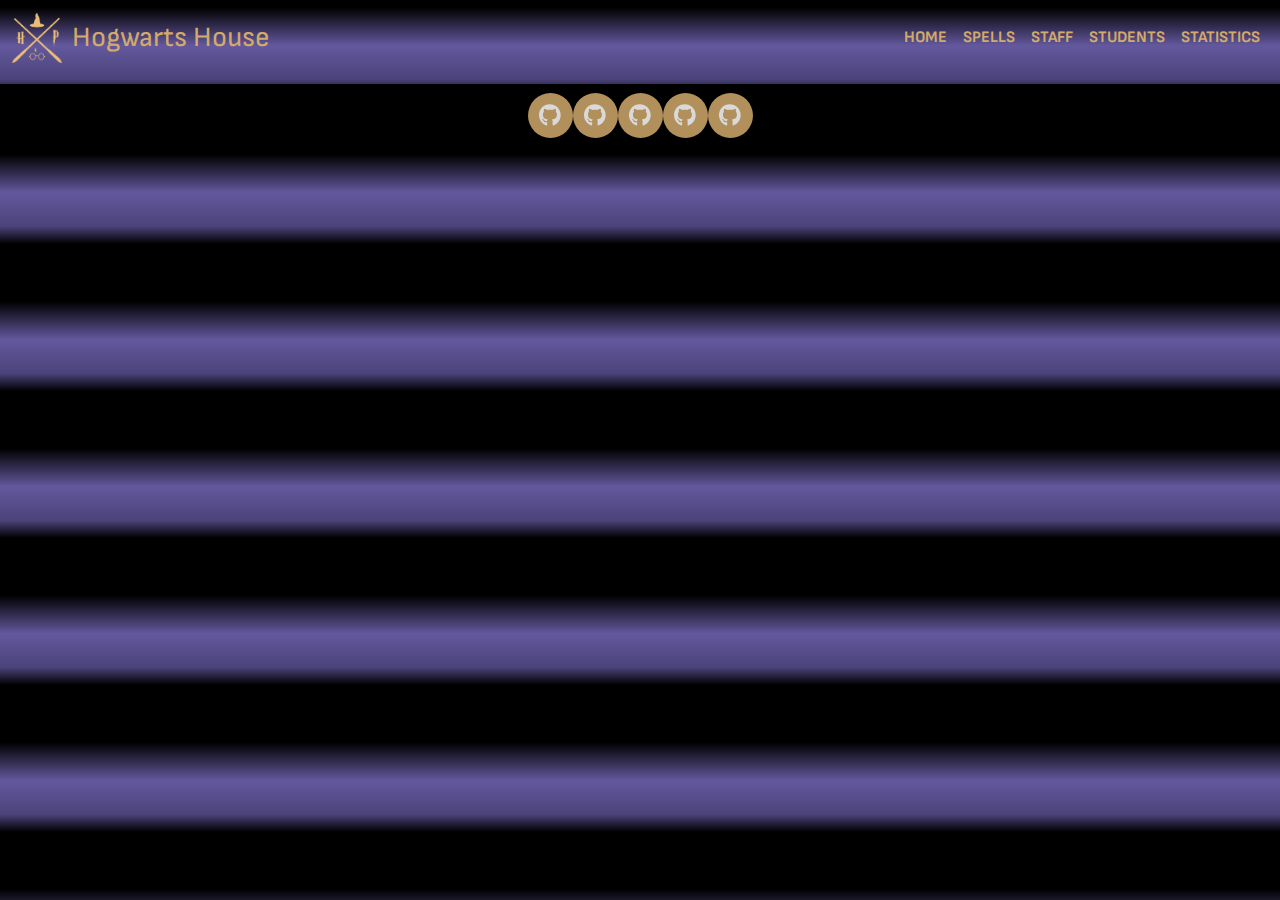
<file: page/detailsHouses.html>
<!DOCTYPE html>
<html lang="en">

<head>
    <meta charset="UTF-8">
    <meta name="viewport" content="width=device-width, initial-scale=1.0">
    <title>Harry Potter - G3 - House Details</title>
    <link href="https://cdn.jsdelivr.net/npm/bootstrap@5.3.3/dist/css/bootstrap.min.css" rel="stylesheet"
        integrity="sha384-QWTKZyjpPEjISv5WaRU9OFeRpok6YctnYmDr5pNlyT2bRjXh0JMhjY6hW+ALEwIH" crossorigin="anonymous">
    <link rel="stylesheet" href="../Style/style.css">
    <link rel="shortcut icon" href="/img/logo.png" type="image/x-icon">
    <link rel="preconnect" href="https://fonts.googleapis.com">
    <link rel="preconnect" href="https://fonts.gstatic.com" crossorigin>
    <link href="https://fonts.googleapis.com/css2?family=Sofia+Sans:ital,wght@0,1..1000;1,1..1000&display=swap"
        rel="stylesheet">
    <link rel="preconnect" href="https://fonts.googleapis.com">
    <link rel="preconnect" href="https://fonts.gstatic.com" crossorigin>
    <link
        href="https://fonts.googleapis.com/css2?family=Cormorant+Garamond:ital,wght@0,300;0,400;0,500;0,600;0,700;1,300;1,400;1,500;1,600;1,700&family=Sofia+Sans:ital,wght@0,1..1000;1,1..1000&display=swap"
        rel="stylesheet">
</head>

<body>
    <header>
        <nav class="navbar navbar-expand-lg">
            <div class="container-fluid">
                <a class="navbar-brand" href="../index.html">
                    <img src="../img/logo.png" alt="Logo" width="50" height="50" class="d-inline-block align-text-top">
                    <p>Hogwarts House</p>
                </a>
                <button class="navbar-toggler" type="button" data-bs-toggle="collapse" data-bs-target="#navbarNav"
                    aria-controls="navbarNav" aria-expanded="false" aria-label="Toggle navigation">
                    <span class="navbar-toggler-icon"></span>
                </button>
                <div class="collapse navbar-collapse" id="navbarNav">
                    <ul class="navbar-nav ms-auto">
                        <li class="nav-item">
                            <a class="nav-link " href="../index.html">HOME</a>
                        </li>
                        <li class="nav-item">
                            <a class="nav-link" href="spells.html">SPELLS</a>
                        </li>
                        <li class="nav-item">
                            <a class="nav-link" href="staff.html">STAFF</a>
                        </li>
                        <li class="nav-item">
                            <a class="nav-link" href="students.html">STUDENTS</a>
                        </li>
                        <li class="nav-item">
                            <a class="nav-link" href="stats.html">STATISTICS</a>
                        </li>
                    </ul>
                </div>
            </div>
        </nav>
    </header>
    <main>
        <div class="detailshouse d-flex justify-content-center align-items-center">
            <h1 id="houseName" class="h1detail"></h1>
        </div>
        <div class="container">
            <div id="card" class="d-flex flex-wrap justify-content-center">
            </div>
        </div>

        <div class="d-flex flex-wrap justify-content-center" id="characterList">
            
        </div>

    </main>
    <footer>
        <!-- Alejandra -->
        <button onclick="window.location.href='https://github.com/zblackwidow'" class="Btn">
            <svg class="svgIcon" viewBox="0 0 496 512" height="1.4em ">
                <path
                    d="M165.9 397.4c0 2-2.3 3.6-5.2 3.6-3.3.3-5.6-1.3-5.6-3.6 0-2 2.3-3.6 5.2-3.6 3-.3 5.6 1.3 5.6 3.6zm-31.1-4.5c-.7 2 1.3 4.3 4.3 4.9 2.6 1 5.6 0 6.2-2s-1.3-4.3-4.3-5.2c-2.6-.7-5.5.3-6.2 2.3zm44.2-1.7c-2.9.7-4.9 2.6-4.6 4.9.3 2 2.9 3.3 5.9 2.6 2.9-.7 4.9-2.6 4.6-4.6-.3-1.9-3-3.2-5.9-2.9zM244.8 8C106.1 8 0 113.3 0 252c0 110.9 69.8 205.8 169.5 239.2 12.8 2.3 17.3-5.6 17.3-12.1 0-6.2-.3-40.4-.3-61.4 0 0-70 15-84.7-29.8 0 0-11.4-29.1-27.8-36.6 0 0-22.9-15.7 1.6-15.4 0 0 24.9 2 38.6 25.8 21.9 38.6 58.6 27.5 72.9 20.9 2.3-16 8.8-27.1 16-33.7-55.9-6.2-112.3-14.3-112.3-110.5 0-27.5 7.6-41.3 23.6-58.9-2.6-6.5-11.1-33.3 2.6-67.9 20.9-6.5 69 27 69 27 20-5.6 41.5-8.5 62.8-8.5s42.8 2.9 62.8 8.5c0 0 48.1-33.6 69-27 13.7 34.7 5.2 61.4 2.6 67.9 16 17.7 25.8 31.5 25.8 58.9 0 96.5-58.9 104.2-114.8 110.5 9.2 7.9 17 22.9 17 46.4 0 33.7-.3 75.4-.3 83.6 0 6.5 4.6 14.4 17.3 12.1C428.2 457.8 496 362.9 496 252 496 113.3 383.5 8 244.8 8zM97.2 352.9c-1.3 1-1 3.3.7 5.2 1.6 1.6 3.9 2.3 5.2 1 1.3-1 1-3.3-.7-5.2-1.6-1.6-3.9-2.3-5.2-1zm-10.8-8.1c-.7 1.3.3 2.9 2.3 3.9 1.6 1 3.6.7 4.3-.7.7-1.3-.3-2.9-2.3-3.9-2-.6-3.6-.3-4.3.7zm32.4 35.6c-1.6 1.3-1 4.3 1.3 6.2 2.3 2.3 5.2 2.6 6.5 1 1.3-1.3.7-4.3-1.3-6.2-2.2-2.3-5.2-2.6-6.5-1zm-11.4-14.7c-1.6 1-1.6 3.6 0 5.9 1.6 2.3 4.3 3.3 5.6 2.3 1.6-1.3 1.6-3.9 0-6.2-1.4-2.3-4-3.3-5.6-2z">
                </path>
            </svg>
            <span class="text">Alejandra</span>
        </button>
        <!-- Jonatan -->
        <button onclick="window.location.href='https://github.com/JonathanAndresM'" class="Btn">
            <svg class="svgIcon" viewBox="0 0 496 512" height="1.4em" xmlns="http://www.w3.org/2000/svg">
                <path
                    d="M165.9 397.4c0 2-2.3 3.6-5.2 3.6-3.3.3-5.6-1.3-5.6-3.6 0-2 2.3-3.6 5.2-3.6 3-.3 5.6 1.3 5.6 3.6zm-31.1-4.5c-.7 2 1.3 4.3 4.3 4.9 2.6 1 5.6 0 6.2-2s-1.3-4.3-4.3-5.2c-2.6-.7-5.5.3-6.2 2.3zm44.2-1.7c-2.9.7-4.9 2.6-4.6 4.9.3 2 2.9 3.3 5.9 2.6 2.9-.7 4.9-2.6 4.6-4.6-.3-1.9-3-3.2-5.9-2.9zM244.8 8C106.1 8 0 113.3 0 252c0 110.9 69.8 205.8 169.5 239.2 12.8 2.3 17.3-5.6 17.3-12.1 0-6.2-.3-40.4-.3-61.4 0 0-70 15-84.7-29.8 0 0-11.4-29.1-27.8-36.6 0 0-22.9-15.7 1.6-15.4 0 0 24.9 2 38.6 25.8 21.9 38.6 58.6 27.5 72.9 20.9 2.3-16 8.8-27.1 16-33.7-55.9-6.2-112.3-14.3-112.3-110.5 0-27.5 7.6-41.3 23.6-58.9-2.6-6.5-11.1-33.3 2.6-67.9 20.9-6.5 69 27 69 27 20-5.6 41.5-8.5 62.8-8.5s42.8 2.9 62.8 8.5c0 0 48.1-33.6 69-27 13.7 34.7 5.2 61.4 2.6 67.9 16 17.7 25.8 31.5 25.8 58.9 0 96.5-58.9 104.2-114.8 110.5 9.2 7.9 17 22.9 17 46.4 0 33.7-.3 75.4-.3 83.6 0 6.5 4.6 14.4 17.3 12.1C428.2 457.8 496 362.9 496 252 496 113.3 383.5 8 244.8 8zM97.2 352.9c-1.3 1-1 3.3.7 5.2 1.6 1.6 3.9 2.3 5.2 1 1.3-1 1-3.3-.7-5.2-1.6-1.6-3.9-2.3-5.2-1zm-10.8-8.1c-.7 1.3.3 2.9 2.3 3.9 1.6 1 3.6.7 4.3-.7.7-1.3-.3-2.9-2.3-3.9-2-.6-3.6-.3-4.3.7zm32.4 35.6c-1.6 1.3-1 4.3 1.3 6.2 2.3 2.3 5.2 2.6 6.5 1 1.3-1.3.7-4.3-1.3-6.2-2.2-2.3-5.2-2.6-6.5-1zm-11.4-14.7c-1.6 1-1.6 3.6 0 5.9 1.6 2.3 4.3 3.3 5.6 2.3 1.6-1.3 1.6-3.9 0-6.2-1.4-2.3-4-3.3-5.6-2z">
                </path>
            </svg>
            <span class="text">Jonatan</span>
        </button>
        <!-- Aaron -->
        <button onclick="window.location.href='https://github.com/AaronS0'" class="Btn">
            <svg class="svgIcon" viewBox="0 0 496 512" height="1.4em">
                <path
                    d="M165.9 397.4c0 2-2.3 3.6-5.2 3.6-3.3.3-5.6-1.3-5.6-3.6 0-2 2.3-3.6 5.2-3.6 3-.3 5.6 1.3 5.6 3.6zm-31.1-4.5c-.7 2 1.3 4.3 4.3 4.9 2.6 1 5.6 0 6.2-2s-1.3-4.3-4.3-5.2c-2.6-.7-5.5.3-6.2 2.3zm44.2-1.7c-2.9.7-4.9 2.6-4.6 4.9.3 2 2.9 3.3 5.9 2.6 2.9-.7 4.9-2.6 4.6-4.6-.3-1.9-3-3.2-5.9-2.9zM244.8 8C106.1 8 0 113.3 0 252c0 110.9 69.8 205.8 169.5 239.2 12.8 2.3 17.3-5.6 17.3-12.1 0-6.2-.3-40.4-.3-61.4 0 0-70 15-84.7-29.8 0 0-11.4-29.1-27.8-36.6 0 0-22.9-15.7 1.6-15.4 0 0 24.9 2 38.6 25.8 21.9 38.6 58.6 27.5 72.9 20.9 2.3-16 8.8-27.1 16-33.7-55.9-6.2-112.3-14.3-112.3-110.5 0-27.5 7.6-41.3 23.6-58.9-2.6-6.5-11.1-33.3 2.6-67.9 20.9-6.5 69 27 69 27 20-5.6 41.5-8.5 62.8-8.5s42.8 2.9 62.8 8.5c0 0 48.1-33.6 69-27 13.7 34.7 5.2 61.4 2.6 67.9 16 17.7 25.8 31.5 25.8 58.9 0 96.5-58.9 104.2-114.8 110.5 9.2 7.9 17 22.9 17 46.4 0 33.7-.3 75.4-.3 83.6 0 6.5 4.6 14.4 17.3 12.1C428.2 457.8 496 362.9 496 252 496 113.3 383.5 8 244.8 8zM97.2 352.9c-1.3 1-1 3.3.7 5.2 1.6 1.6 3.9 2.3 5.2 1 1.3-1 1-3.3-.7-5.2-1.6-1.6-3.9-2.3-5.2-1zm-10.8-8.1c-.7 1.3.3 2.9 2.3 3.9 1.6 1 3.6.7 4.3-.7.7-1.3-.3-2.9-2.3-3.9-2-.6-3.6-.3-4.3.7zm32.4 35.6c-1.6 1.3-1 4.3 1.3 6.2 2.3 2.3 5.2 2.6 6.5 1 1.3-1.3.7-4.3-1.3-6.2-2.2-2.3-5.2-2.6-6.5-1zm-11.4-14.7c-1.6 1-1.6 3.6 0 5.9 1.6 2.3 4.3 3.3 5.6 2.3 1.6-1.3 1.6-3.9 0-6.2-1.4-2.3-4-3.3-5.6-2z">
                </path>
            </svg>
            <span class="text">Aaron</span>
        </button>
        <!-- Wilmer -->
        <button onclick="window.location.href='https://github.com/W1lm3rf'" class="Btn">
            <svg class="svgIcon" viewBox="0 0 496 512" height="1.4em">
                <path
                    d="M165.9 397.4c0 2-2.3 3.6-5.2 3.6-3.3.3-5.6-1.3-5.6-3.6 0-2 2.3-3.6 5.2-3.6 3-.3 5.6 1.3 5.6 3.6zm-31.1-4.5c-.7 2 1.3 4.3 4.3 4.9 2.6 1 5.6 0 6.2-2s-1.3-4.3-4.3-5.2c-2.6-.7-5.5.3-6.2 2.3zm44.2-1.7c-2.9.7-4.9 2.6-4.6 4.9.3 2 2.9 3.3 5.9 2.6 2.9-.7 4.9-2.6 4.6-4.6-.3-1.9-3-3.2-5.9-2.9zM244.8 8C106.1 8 0 113.3 0 252c0 110.9 69.8 205.8 169.5 239.2 12.8 2.3 17.3-5.6 17.3-12.1 0-6.2-.3-40.4-.3-61.4 0 0-70 15-84.7-29.8 0 0-11.4-29.1-27.8-36.6 0 0-22.9-15.7 1.6-15.4 0 0 24.9 2 38.6 25.8 21.9 38.6 58.6 27.5 72.9 20.9 2.3-16 8.8-27.1 16-33.7-55.9-6.2-112.3-14.3-112.3-110.5 0-27.5 7.6-41.3 23.6-58.9-2.6-6.5-11.1-33.3 2.6-67.9 20.9-6.5 69 27 69 27 20-5.6 41.5-8.5 62.8-8.5s42.8 2.9 62.8 8.5c0 0 48.1-33.6 69-27 13.7 34.7 5.2 61.4 2.6 67.9 16 17.7 25.8 31.5 25.8 58.9 0 96.5-58.9 104.2-114.8 110.5 9.2 7.9 17 22.9 17 46.4 0 33.7-.3 75.4-.3 83.6 0 6.5 4.6 14.4 17.3 12.1C428.2 457.8 496 362.9 496 252 496 113.3 383.5 8 244.8 8zM97.2 352.9c-1.3 1-1 3.3.7 5.2 1.6 1.6 3.9 2.3 5.2 1 1.3-1 1-3.3-.7-5.2-1.6-1.6-3.9-2.3-5.2-1zm-10.8-8.1c-.7 1.3.3 2.9 2.3 3.9 1.6 1 3.6.7 4.3-.7.7-1.3-.3-2.9-2.3-3.9-2-.6-3.6-.3-4.3.7zm32.4 35.6c-1.6 1.3-1 4.3 1.3 6.2 2.3 2.3 5.2 2.6 6.5 1 1.3-1.3.7-4.3-1.3-6.2-2.2-2.3-5.2-2.6-6.5-1zm-11.4-14.7c-1.6 1-1.6 3.6 0 5.9 1.6 2.3 4.3 3.3 5.6 2.3 1.6-1.3 1.6-3.9 0-6.2-1.4-2.3-4-3.3-5.6-2z">
                </path>
            </svg>
            <span class="text">Wilmer</span>
        </button>
        <!-- Andres -->
        <button onclick="window.location.href='https://github.com/AndresFelipeRodasAgudelo'" class="Btn">
            <svg class="svgIcon" viewBox="0 0 496 512" height="1.4em" xmlns="https://github.com/zblackwidow">
                <path
                    d="M165.9 397.4c0 2-2.3 3.6-5.2 3.6-3.3.3-5.6-1.3-5.6-3.6 0-2 2.3-3.6 5.2-3.6 3-.3 5.6 1.3 5.6 3.6zm-31.1-4.5c-.7 2 1.3 4.3 4.3 4.9 2.6 1 5.6 0 6.2-2s-1.3-4.3-4.3-5.2c-2.6-.7-5.5.3-6.2 2.3zm44.2-1.7c-2.9.7-4.9 2.6-4.6 4.9.3 2 2.9 3.3 5.9 2.6 2.9-.7 4.9-2.6 4.6-4.6-.3-1.9-3-3.2-5.9-2.9zM244.8 8C106.1 8 0 113.3 0 252c0 110.9 69.8 205.8 169.5 239.2 12.8 2.3 17.3-5.6 17.3-12.1 0-6.2-.3-40.4-.3-61.4 0 0-70 15-84.7-29.8 0 0-11.4-29.1-27.8-36.6 0 0-22.9-15.7 1.6-15.4 0 0 24.9 2 38.6 25.8 21.9 38.6 58.6 27.5 72.9 20.9 2.3-16 8.8-27.1 16-33.7-55.9-6.2-112.3-14.3-112.3-110.5 0-27.5 7.6-41.3 23.6-58.9-2.6-6.5-11.1-33.3 2.6-67.9 20.9-6.5 69 27 69 27 20-5.6 41.5-8.5 62.8-8.5s42.8 2.9 62.8 8.5c0 0 48.1-33.6 69-27 13.7 34.7 5.2 61.4 2.6 67.9 16 17.7 25.8 31.5 25.8 58.9 0 96.5-58.9 104.2-114.8 110.5 9.2 7.9 17 22.9 17 46.4 0 33.7-.3 75.4-.3 83.6 0 6.5 4.6 14.4 17.3 12.1C428.2 457.8 496 362.9 496 252 496 113.3 383.5 8 244.8 8zM97.2 352.9c-1.3 1-1 3.3.7 5.2 1.6 1.6 3.9 2.3 5.2 1 1.3-1 1-3.3-.7-5.2-1.6-1.6-3.9-2.3-5.2-1zm-10.8-8.1c-.7 1.3.3 2.9 2.3 3.9 1.6 1 3.6.7 4.3-.7.7-1.3-.3-2.9-2.3-3.9-2-.6-3.6-.3-4.3.7zm32.4 35.6c-1.6 1.3-1 4.3 1.3 6.2 2.3 2.3 5.2 2.6 6.5 1 1.3-1.3.7-4.3-1.3-6.2-2.2-2.3-5.2-2.6-6.5-1zm-11.4-14.7c-1.6 1-1.6 3.6 0 5.9 1.6 2.3 4.3 3.3 5.6 2.3 1.6-1.3 1.6-3.9 0-6.2-1.4-2.3-4-3.3-5.6-2z">
                </path>
            </svg>
            <span class="text">Andres</span>
        </button>
    </footer>
    <!-- <script src="https://unpkg.com/vue@3/dist/vue.global.js"></script> -->
    <script src="/Javascript/main.js"></script>
    <script src="https://cdn.jsdelivr.net/npm/bootstrap@5.3.3/dist/js/bootstrap.bundle.min.js"
        integrity="sha384-YvpcrYf0tY3lHB60NNkmXc5s9fDVZLESaAA55NDzOxhy9GkcIdslK1eN7N6jIeHz"
        crossorigin="anonymous"></script>
        

</body>

</html>
</file>
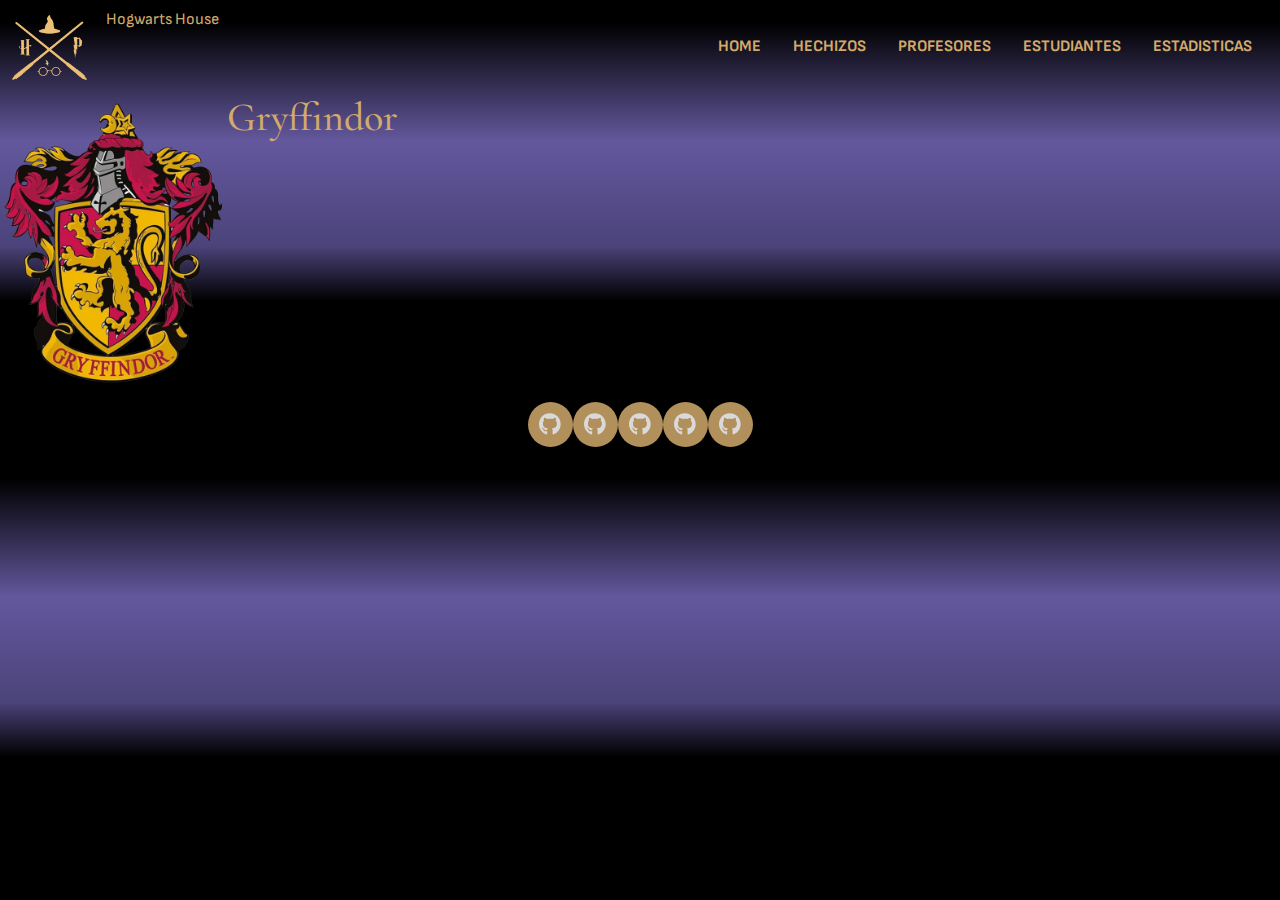
<file: page/houseDetails.html>
<!DOCTYPE html>
<html lang="en">

<head>
    <meta charset="UTF-8">
    <meta name="viewport" content="width=device-width, initial-scale=1.0">
    <title>Harry Potter - House Details - G3</title>

    <link href="https://cdn.jsdelivr.net/npm/bootstrap@5.3.3/dist/css/bootstrap.min.css" rel="stylesheet"
        integrity="sha384-QWTKZyjpPEjISv5WaRU9OFeRpok6YctnYmDr5pNlyT2bRjXh0JMhjY6hW+ALEwIH" crossorigin="anonymous">
    <link rel="stylesheet" href="../Style/style.css">
    <link rel="shortcut icon" href="/img/logo.png" type="image/x-icon">
    <link rel="preconnect" href="https://fonts.googleapis.com">
    <link rel="preconnect" href="https://fonts.gstatic.com" crossorigin>
    <link href="https://fonts.googleapis.com/css2?family=Sofia+Sans:ital,wght@0,1..1000;1,1..1000&display=swap"
        rel="stylesheet">
    <link rel="preconnect" href="https://fonts.googleapis.com">
    <link rel="preconnect" href="https://fonts.gstatic.com" crossorigin>
    <link
        href="https://fonts.googleapis.com/css2?family=Cormorant+Garamond:ital,wght@0,300;0,400;0,500;0,600;0,700;1,300;1,400;1,500;1,600;1,700&family=Sofia+Sans:ital,wght@0,1..1000;1,1..1000&display=swap"
        rel="stylesheet">
</head>

<body>
    <header>
        <nav class="navbar sticky-top bg-body-tertiary flex-direction:between">
            <div class="container-fluid">
                <div>
                    <img class="navbar-brand d-inline-block align-text-top" href="../index.html" src="/img/logo.png"
                        alt="Logo" width="75" height="75">
                    <a href="#">Hogwarts House</a>
                </div>
                <ul class="nav justify-content-end">
                    <li class="nav-item">
                        <a class="nav-link active" aria-current="page" href="/index.html">HOME</a>
                    </li>
                    <li class="nav-item">
                        <a class="nav-link" href="../HarryPoter-Grupo3/page/spells.html">HECHIZOS</a>
                    </li>
                    <li class="nav-item">
                        <a class="nav-link" href="../HarryPoter-Grupo3/page/staff.html">PROFESORES</a>
                    </li>
                    <li class="nav-item">
                        <a class="nav-link" href="../HarryPoter-Grupo3/page/students.html">ESTUDIANTES</a>
                    </li>
                    <li class="nav-item">
                        <a class="nav-link" href="../HarryPoter-Grupo3/page/stats.html">ESTADISTICAS</a>
                    </li>
                </ul>
            </div>
        </nav>
    </header>
    <main>
        <div class="detailshouse d-flex">
            <img style="height: 300px;" src="/img/gryffindor.png" alt="gryffindor">
            <h1>Gryffindor</h1>
        </div>
        <div class="houseCard">
            <div id="card" class="contenedor w-20"></div>
        </div>

    </main>

    <footer>
         <!-- Alejandra -->
         <a href="https://github.com/zblackwidow"><button class="Btn">
            <svg class="svgIcon" viewBox="0 0 496 512" height="1.4em ">
                <path
                    d="M165.9 397.4c0 2-2.3 3.6-5.2 3.6-3.3.3-5.6-1.3-5.6-3.6 0-2 2.3-3.6 5.2-3.6 3-.3 5.6 1.3 5.6 3.6zm-31.1-4.5c-.7 2 1.3 4.3 4.3 4.9 2.6 1 5.6 0 6.2-2s-1.3-4.3-4.3-5.2c-2.6-.7-5.5.3-6.2 2.3zm44.2-1.7c-2.9.7-4.9 2.6-4.6 4.9.3 2 2.9 3.3 5.9 2.6 2.9-.7 4.9-2.6 4.6-4.6-.3-1.9-3-3.2-5.9-2.9zM244.8 8C106.1 8 0 113.3 0 252c0 110.9 69.8 205.8 169.5 239.2 12.8 2.3 17.3-5.6 17.3-12.1 0-6.2-.3-40.4-.3-61.4 0 0-70 15-84.7-29.8 0 0-11.4-29.1-27.8-36.6 0 0-22.9-15.7 1.6-15.4 0 0 24.9 2 38.6 25.8 21.9 38.6 58.6 27.5 72.9 20.9 2.3-16 8.8-27.1 16-33.7-55.9-6.2-112.3-14.3-112.3-110.5 0-27.5 7.6-41.3 23.6-58.9-2.6-6.5-11.1-33.3 2.6-67.9 20.9-6.5 69 27 69 27 20-5.6 41.5-8.5 62.8-8.5s42.8 2.9 62.8 8.5c0 0 48.1-33.6 69-27 13.7 34.7 5.2 61.4 2.6 67.9 16 17.7 25.8 31.5 25.8 58.9 0 96.5-58.9 104.2-114.8 110.5 9.2 7.9 17 22.9 17 46.4 0 33.7-.3 75.4-.3 83.6 0 6.5 4.6 14.4 17.3 12.1C428.2 457.8 496 362.9 496 252 496 113.3 383.5 8 244.8 8zM97.2 352.9c-1.3 1-1 3.3.7 5.2 1.6 1.6 3.9 2.3 5.2 1 1.3-1 1-3.3-.7-5.2-1.6-1.6-3.9-2.3-5.2-1zm-10.8-8.1c-.7 1.3.3 2.9 2.3 3.9 1.6 1 3.6.7 4.3-.7.7-1.3-.3-2.9-2.3-3.9-2-.6-3.6-.3-4.3.7zm32.4 35.6c-1.6 1.3-1 4.3 1.3 6.2 2.3 2.3 5.2 2.6 6.5 1 1.3-1.3.7-4.3-1.3-6.2-2.2-2.3-5.2-2.6-6.5-1zm-11.4-14.7c-1.6 1-1.6 3.6 0 5.9 1.6 2.3 4.3 3.3 5.6 2.3 1.6-1.3 1.6-3.9 0-6.2-1.4-2.3-4-3.3-5.6-2z">
                </path>
            </svg>
            <span class="text">Alejandra</span>
        </button></a>
    <!-- Jonatan -->
    <a href="https://github.com/JonathanAndresM"></a><button class="Btn">
        <svg class="svgIcon" viewBox="0 0 496 512" height="1.4em" xmlns="http://www.w3.org/2000/svg">
            <path
                d="M165.9 397.4c0 2-2.3 3.6-5.2 3.6-3.3.3-5.6-1.3-5.6-3.6 0-2 2.3-3.6 5.2-3.6 3-.3 5.6 1.3 5.6 3.6zm-31.1-4.5c-.7 2 1.3 4.3 4.3 4.9 2.6 1 5.6 0 6.2-2s-1.3-4.3-4.3-5.2c-2.6-.7-5.5.3-6.2 2.3zm44.2-1.7c-2.9.7-4.9 2.6-4.6 4.9.3 2 2.9 3.3 5.9 2.6 2.9-.7 4.9-2.6 4.6-4.6-.3-1.9-3-3.2-5.9-2.9zM244.8 8C106.1 8 0 113.3 0 252c0 110.9 69.8 205.8 169.5 239.2 12.8 2.3 17.3-5.6 17.3-12.1 0-6.2-.3-40.4-.3-61.4 0 0-70 15-84.7-29.8 0 0-11.4-29.1-27.8-36.6 0 0-22.9-15.7 1.6-15.4 0 0 24.9 2 38.6 25.8 21.9 38.6 58.6 27.5 72.9 20.9 2.3-16 8.8-27.1 16-33.7-55.9-6.2-112.3-14.3-112.3-110.5 0-27.5 7.6-41.3 23.6-58.9-2.6-6.5-11.1-33.3 2.6-67.9 20.9-6.5 69 27 69 27 20-5.6 41.5-8.5 62.8-8.5s42.8 2.9 62.8 8.5c0 0 48.1-33.6 69-27 13.7 34.7 5.2 61.4 2.6 67.9 16 17.7 25.8 31.5 25.8 58.9 0 96.5-58.9 104.2-114.8 110.5 9.2 7.9 17 22.9 17 46.4 0 33.7-.3 75.4-.3 83.6 0 6.5 4.6 14.4 17.3 12.1C428.2 457.8 496 362.9 496 252 496 113.3 383.5 8 244.8 8zM97.2 352.9c-1.3 1-1 3.3.7 5.2 1.6 1.6 3.9 2.3 5.2 1 1.3-1 1-3.3-.7-5.2-1.6-1.6-3.9-2.3-5.2-1zm-10.8-8.1c-.7 1.3.3 2.9 2.3 3.9 1.6 1 3.6.7 4.3-.7.7-1.3-.3-2.9-2.3-3.9-2-.6-3.6-.3-4.3.7zm32.4 35.6c-1.6 1.3-1 4.3 1.3 6.2 2.3 2.3 5.2 2.6 6.5 1 1.3-1.3.7-4.3-1.3-6.2-2.2-2.3-5.2-2.6-6.5-1zm-11.4-14.7c-1.6 1-1.6 3.6 0 5.9 1.6 2.3 4.3 3.3 5.6 2.3 1.6-1.3 1.6-3.9 0-6.2-1.4-2.3-4-3.3-5.6-2z">
            </path>
        </svg>
        <span class="text">Jonatan</span>
    </button></a>
    <!-- Aaron -->
    <a href="https://github.com/AaronS0"><button class="Btn">
            <svg class="svgIcon" viewBox="0 0 496 512" height="1.4em">
                <path
                    d="M165.9 397.4c0 2-2.3 3.6-5.2 3.6-3.3.3-5.6-1.3-5.6-3.6 0-2 2.3-3.6 5.2-3.6 3-.3 5.6 1.3 5.6 3.6zm-31.1-4.5c-.7 2 1.3 4.3 4.3 4.9 2.6 1 5.6 0 6.2-2s-1.3-4.3-4.3-5.2c-2.6-.7-5.5.3-6.2 2.3zm44.2-1.7c-2.9.7-4.9 2.6-4.6 4.9.3 2 2.9 3.3 5.9 2.6 2.9-.7 4.9-2.6 4.6-4.6-.3-1.9-3-3.2-5.9-2.9zM244.8 8C106.1 8 0 113.3 0 252c0 110.9 69.8 205.8 169.5 239.2 12.8 2.3 17.3-5.6 17.3-12.1 0-6.2-.3-40.4-.3-61.4 0 0-70 15-84.7-29.8 0 0-11.4-29.1-27.8-36.6 0 0-22.9-15.7 1.6-15.4 0 0 24.9 2 38.6 25.8 21.9 38.6 58.6 27.5 72.9 20.9 2.3-16 8.8-27.1 16-33.7-55.9-6.2-112.3-14.3-112.3-110.5 0-27.5 7.6-41.3 23.6-58.9-2.6-6.5-11.1-33.3 2.6-67.9 20.9-6.5 69 27 69 27 20-5.6 41.5-8.5 62.8-8.5s42.8 2.9 62.8 8.5c0 0 48.1-33.6 69-27 13.7 34.7 5.2 61.4 2.6 67.9 16 17.7 25.8 31.5 25.8 58.9 0 96.5-58.9 104.2-114.8 110.5 9.2 7.9 17 22.9 17 46.4 0 33.7-.3 75.4-.3 83.6 0 6.5 4.6 14.4 17.3 12.1C428.2 457.8 496 362.9 496 252 496 113.3 383.5 8 244.8 8zM97.2 352.9c-1.3 1-1 3.3.7 5.2 1.6 1.6 3.9 2.3 5.2 1 1.3-1 1-3.3-.7-5.2-1.6-1.6-3.9-2.3-5.2-1zm-10.8-8.1c-.7 1.3.3 2.9 2.3 3.9 1.6 1 3.6.7 4.3-.7.7-1.3-.3-2.9-2.3-3.9-2-.6-3.6-.3-4.3.7zm32.4 35.6c-1.6 1.3-1 4.3 1.3 6.2 2.3 2.3 5.2 2.6 6.5 1 1.3-1.3.7-4.3-1.3-6.2-2.2-2.3-5.2-2.6-6.5-1zm-11.4-14.7c-1.6 1-1.6 3.6 0 5.9 1.6 2.3 4.3 3.3 5.6 2.3 1.6-1.3 1.6-3.9 0-6.2-1.4-2.3-4-3.3-5.6-2z">
                </path>
            </svg>
            <span class="text">Aaron</span>
        </button></a>
    <!-- Wilmer -->
    <a href="https://github.com/W1lm3rf"><button class="Btn">
            <svg class="svgIcon" viewBox="0 0 496 512" height="1.4em">
                <path
                    d="M165.9 397.4c0 2-2.3 3.6-5.2 3.6-3.3.3-5.6-1.3-5.6-3.6 0-2 2.3-3.6 5.2-3.6 3-.3 5.6 1.3 5.6 3.6zm-31.1-4.5c-.7 2 1.3 4.3 4.3 4.9 2.6 1 5.6 0 6.2-2s-1.3-4.3-4.3-5.2c-2.6-.7-5.5.3-6.2 2.3zm44.2-1.7c-2.9.7-4.9 2.6-4.6 4.9.3 2 2.9 3.3 5.9 2.6 2.9-.7 4.9-2.6 4.6-4.6-.3-1.9-3-3.2-5.9-2.9zM244.8 8C106.1 8 0 113.3 0 252c0 110.9 69.8 205.8 169.5 239.2 12.8 2.3 17.3-5.6 17.3-12.1 0-6.2-.3-40.4-.3-61.4 0 0-70 15-84.7-29.8 0 0-11.4-29.1-27.8-36.6 0 0-22.9-15.7 1.6-15.4 0 0 24.9 2 38.6 25.8 21.9 38.6 58.6 27.5 72.9 20.9 2.3-16 8.8-27.1 16-33.7-55.9-6.2-112.3-14.3-112.3-110.5 0-27.5 7.6-41.3 23.6-58.9-2.6-6.5-11.1-33.3 2.6-67.9 20.9-6.5 69 27 69 27 20-5.6 41.5-8.5 62.8-8.5s42.8 2.9 62.8 8.5c0 0 48.1-33.6 69-27 13.7 34.7 5.2 61.4 2.6 67.9 16 17.7 25.8 31.5 25.8 58.9 0 96.5-58.9 104.2-114.8 110.5 9.2 7.9 17 22.9 17 46.4 0 33.7-.3 75.4-.3 83.6 0 6.5 4.6 14.4 17.3 12.1C428.2 457.8 496 362.9 496 252 496 113.3 383.5 8 244.8 8zM97.2 352.9c-1.3 1-1 3.3.7 5.2 1.6 1.6 3.9 2.3 5.2 1 1.3-1 1-3.3-.7-5.2-1.6-1.6-3.9-2.3-5.2-1zm-10.8-8.1c-.7 1.3.3 2.9 2.3 3.9 1.6 1 3.6.7 4.3-.7.7-1.3-.3-2.9-2.3-3.9-2-.6-3.6-.3-4.3.7zm32.4 35.6c-1.6 1.3-1 4.3 1.3 6.2 2.3 2.3 5.2 2.6 6.5 1 1.3-1.3.7-4.3-1.3-6.2-2.2-2.3-5.2-2.6-6.5-1zm-11.4-14.7c-1.6 1-1.6 3.6 0 5.9 1.6 2.3 4.3 3.3 5.6 2.3 1.6-1.3 1.6-3.9 0-6.2-1.4-2.3-4-3.3-5.6-2z">
                </path>
            </svg>
            <span class="text">Wilmer</span>
        </button></a>
    <!-- Andres -->
    <a href="https://github.com/AndresFelipeRodasAgudelo"><button class="Btn">
            <svg class="svgIcon" viewBox="0 0 496 512" height="1.4em" xmlns="https://github.com/zblackwidow">
                <path
                    d="M165.9 397.4c0 2-2.3 3.6-5.2 3.6-3.3.3-5.6-1.3-5.6-3.6 0-2 2.3-3.6 5.2-3.6 3-.3 5.6 1.3 5.6 3.6zm-31.1-4.5c-.7 2 1.3 4.3 4.3 4.9 2.6 1 5.6 0 6.2-2s-1.3-4.3-4.3-5.2c-2.6-.7-5.5.3-6.2 2.3zm44.2-1.7c-2.9.7-4.9 2.6-4.6 4.9.3 2 2.9 3.3 5.9 2.6 2.9-.7 4.9-2.6 4.6-4.6-.3-1.9-3-3.2-5.9-2.9zM244.8 8C106.1 8 0 113.3 0 252c0 110.9 69.8 205.8 169.5 239.2 12.8 2.3 17.3-5.6 17.3-12.1 0-6.2-.3-40.4-.3-61.4 0 0-70 15-84.7-29.8 0 0-11.4-29.1-27.8-36.6 0 0-22.9-15.7 1.6-15.4 0 0 24.9 2 38.6 25.8 21.9 38.6 58.6 27.5 72.9 20.9 2.3-16 8.8-27.1 16-33.7-55.9-6.2-112.3-14.3-112.3-110.5 0-27.5 7.6-41.3 23.6-58.9-2.6-6.5-11.1-33.3 2.6-67.9 20.9-6.5 69 27 69 27 20-5.6 41.5-8.5 62.8-8.5s42.8 2.9 62.8 8.5c0 0 48.1-33.6 69-27 13.7 34.7 5.2 61.4 2.6 67.9 16 17.7 25.8 31.5 25.8 58.9 0 96.5-58.9 104.2-114.8 110.5 9.2 7.9 17 22.9 17 46.4 0 33.7-.3 75.4-.3 83.6 0 6.5 4.6 14.4 17.3 12.1C428.2 457.8 496 362.9 496 252 496 113.3 383.5 8 244.8 8zM97.2 352.9c-1.3 1-1 3.3.7 5.2 1.6 1.6 3.9 2.3 5.2 1 1.3-1 1-3.3-.7-5.2-1.6-1.6-3.9-2.3-5.2-1zm-10.8-8.1c-.7 1.3.3 2.9 2.3 3.9 1.6 1 3.6.7 4.3-.7.7-1.3-.3-2.9-2.3-3.9-2-.6-3.6-.3-4.3.7zm32.4 35.6c-1.6 1.3-1 4.3 1.3 6.2 2.3 2.3 5.2 2.6 6.5 1 1.3-1.3.7-4.3-1.3-6.2-2.2-2.3-5.2-2.6-6.5-1zm-11.4-14.7c-1.6 1-1.6 3.6 0 5.9 1.6 2.3 4.3 3.3 5.6 2.3 1.6-1.3 1.6-3.9 0-6.2-1.4-2.3-4-3.3-5.6-2z">
                </path>
            </svg>
            <span class="text">Andres</span>
        </button></a>
    </footer>
    <script src="/Javascript/main.js"></script>
    <script src="https://cdn.jsdelivr.net/npm/bootstrap@5.3.3/dist/js/bootstrap.bundle.min.js"
        integrity="sha384-YvpcrYf0tY3lHB60NNkmXc5s9fDVZLESaAA55NDzOxhy9GkcIdslK1eN7N6jIeHz"
        crossorigin="anonymous"></script>
</body>

</html>
</file>
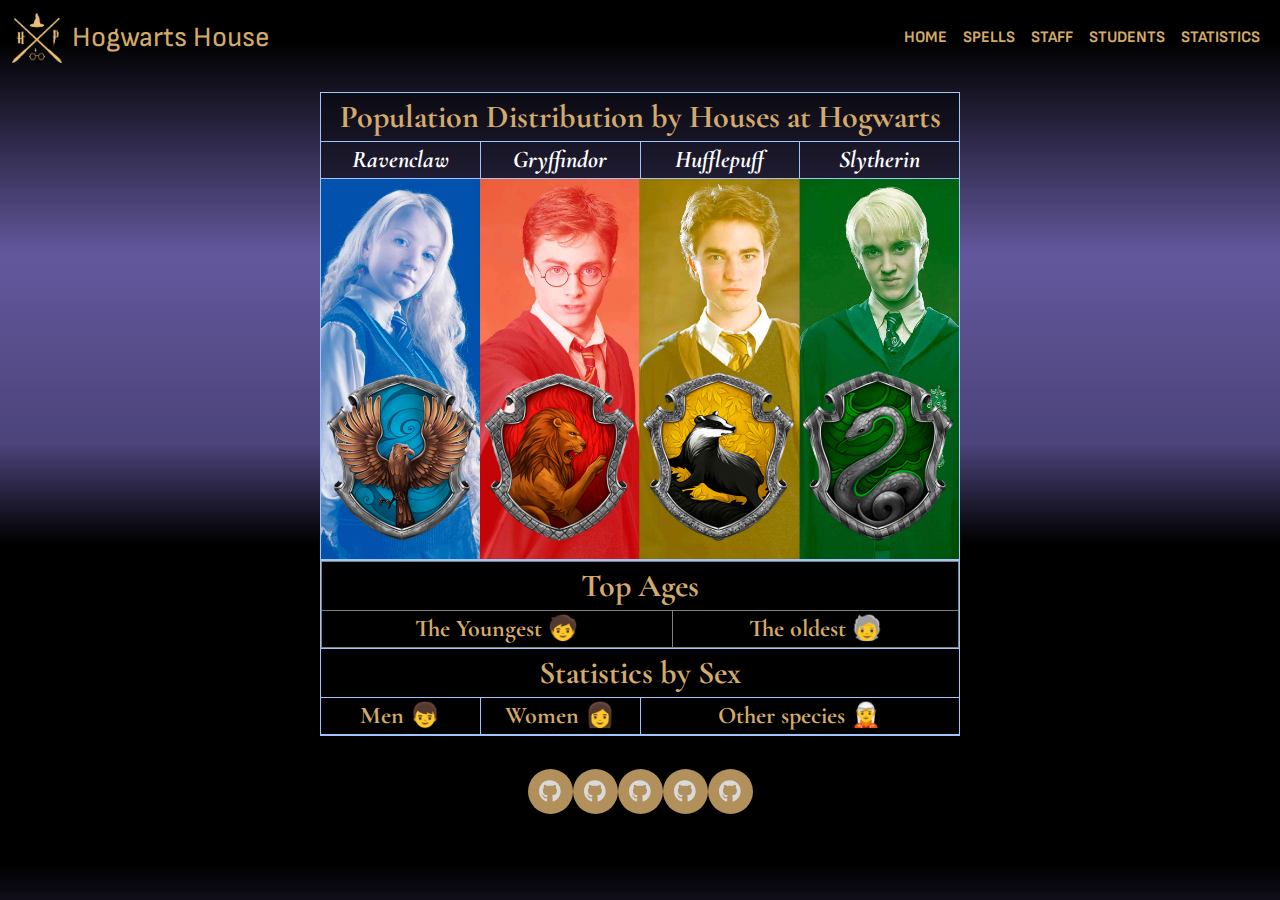
<file: page/stats.html>
<!DOCTYPE html>
<html lang="en">

<head>
    <meta charset="UTF-8">
    <meta name="viewport" content="width=device-width, initial-scale=1.0">

    <title>Harry Potter - G3 - Statistics</title>


    <link href="https://cdn.jsdelivr.net/npm/bootstrap@5.3.3/dist/css/bootstrap.min.css" rel="stylesheet"
        integrity="sha384-QWTKZyjpPEjISv5WaRU9OFeRpok6YctnYmDr5pNlyT2bRjXh0JMhjY6hW+ALEwIH" crossorigin="anonymous">
    <link rel="stylesheet" href="/Style/style.css">
    <link rel="shortcut icon" href="/img/logo.png" type="image/x-icon">
    <link rel="preconnect" href="https://fonts.googleapis.com">
    <link rel="preconnect" href="https://fonts.gstatic.com" crossorigin>
    <link href="https://fonts.googleapis.com/css2?family=Sofia+Sans:ital,wght@0,1..1000;1,1..1000&display=swap"
        rel="stylesheet">
    <link rel="preconnect" href="https://fonts.googleapis.com">
    <link rel="preconnect" href="https://fonts.gstatic.com" crossorigin>
    <link
        href="https://fonts.googleapis.com/css2?family=Cormorant+Garamond:ital,wght@0,300;0,400;0,500;0,600;0,700;1,300;1,400;1,500;1,600;1,700&family=Sofia+Sans:ital,wght@0,1..1000;1,1..1000&display=swap"
        rel="stylesheet">
</head>

<body>
    <header>
        <nav class="navbar navbar-expand-lg">
            <div class="container-fluid">
                <a class="navbar-brand" href="index.html">
                    <img src=" /img/logo.png" alt="Logo" width="50" height="50" class="d-inline-block align-text-top">
                    <p>Hogwarts House</p>
                </a>
                <button class="navbar-toggler" type="button" data-bs-toggle="collapse" data-bs-target="#navbarNav"
                    aria-controls="navbarNav" aria-expanded="false" aria-label="Toggle navigation">
                    <span class="navbar-toggler-icon"></span>
                </button>
                <div class="collapse navbar-collapse" id="navbarNav">
                    <ul class="navbar-nav ms-auto">
                        <li class="nav-item">
                            <a class="nav-link " href="../index.html">HOME</a>
                        </li>
                        <li class="nav-item">
                            <a class="nav-link" href="./spells.html">SPELLS</a>
                        </li>
                        <li class="nav-item">
                            <a class="nav-link" href="./staff.html">STAFF</a>
                        </li>
                        <li class="nav-item">
                            <a class="nav-link" href="./students.html">STUDENTS</a>
                        </li>
                        <li class="nav-item">
                            <a class="nav-link" href="./stats.html">STATISTICS</a>
                        </li>
                    </ul>
                </div>
            </div>
        </nav>

    </header>
    <main>


        <!-- Tabla -->

        <div class="d-flex column justify-content-center mt-3 mb-4 w-100 ">

            <table class="w-50 table-bordered border-primary-subtle bg-black bg-opacity-50">
                <thead>
                    <tr>
                        <th class="fs-2 titleSpells text-center " colspan="4">Population Distribution by Houses at
                            Hogwarts</th>
                    </tr>
                </thead>
                <tbody>
                    <tr class="fs-4 text-white ">
                        <th class="fw-bold fst-italic text-center " width="25%">Ravenclaw</th>
                        <th class="fw-bold fst-italic text-center " width="25%">Gryffindor</th>
                        <th class="fw-bold fst-italic text-center " width="25%">Hufflepuff</th>
                        <th class="fw-bold fst-italic text-center " width="25%">Slytherin</th>
                    </tr>
                    <tr>
                        <td colspan="4">
                            <img src="/img/houses-hogwarts.jpg" alt="houses-hogwarts" id="imagenStats"
                                style="width: 100%;">
                        </td>

                    </tr>
                    <tr class="fs-4 text-white ">
                        <td id="Ravenclaw" class="text-center "></td>
                        <td id="Gryffindor" class="text-center"></td>
                        <td id="Hufflepuff" class="text-center"></td>
                        <td id="Slytherin" class="text-center"></td>
                    </tr>

                    <tr>
                        <td colspan="4">
                            <table class="nested-table w-100 table-bordered ">
                                <thead>
                                    <tr>
                                        <th class="fs-2 text-center titleSpells" colspan="4">Top Ages</th>
                                    </tr>
                                    <tr class="fs-4 titleSpells">
                                        <td class="fw-bold  text-center " colspan="2">The Youngest &#x1f9d2; </td>
                                        <td class="fw-bold  text-center " colspan="2">The oldest &#x1f9d3; </td>
                                    </tr>
                                </thead>



                                <tbody id="topEdades" class="text-white fs-5 ">

                                </tbody>
                            </table>
                        </td>

                    </tr>
                    <tr>
                        <th class="fs-2  text-center titleSpells" colspan="4">Statistics by Sex</th>
                    </tr>
                    <tr class="fs-4 titleSpells">
                        <td class="fw-bold  text-center ">Men &#x1f466;</td>
                        <td class="fw-bold  text-center ">Women &#x1f469;</td>
                        <td class="fw-bold  text-center " colspan="2">Other species &#x1f9dd;</td>
                    </tr>
                    <tr>
                        <td id="hombres" class="text-center fs-4 text-white"></td>
                        <td id="mujeres" class="text-center fs-4 text-white"></td>
                        <td id="otrasEspecies" class="text-center fs-4 text-white" colspan="2"></td>
                    </tr>
                </tbody>
            </table>

        </div>



    </main>
    <footer>
        <!-- Alejandra -->
        <button onclick="window.location.href='https://github.com/zblackwidow'" class="Btn">
            <svg class="svgIcon" viewBox="0 0 496 512" height="1.4em ">
                <path
                    d="M165.9 397.4c0 2-2.3 3.6-5.2 3.6-3.3.3-5.6-1.3-5.6-3.6 0-2 2.3-3.6 5.2-3.6 3-.3 5.6 1.3 5.6 3.6zm-31.1-4.5c-.7 2 1.3 4.3 4.3 4.9 2.6 1 5.6 0 6.2-2s-1.3-4.3-4.3-5.2c-2.6-.7-5.5.3-6.2 2.3zm44.2-1.7c-2.9.7-4.9 2.6-4.6 4.9.3 2 2.9 3.3 5.9 2.6 2.9-.7 4.9-2.6 4.6-4.6-.3-1.9-3-3.2-5.9-2.9zM244.8 8C106.1 8 0 113.3 0 252c0 110.9 69.8 205.8 169.5 239.2 12.8 2.3 17.3-5.6 17.3-12.1 0-6.2-.3-40.4-.3-61.4 0 0-70 15-84.7-29.8 0 0-11.4-29.1-27.8-36.6 0 0-22.9-15.7 1.6-15.4 0 0 24.9 2 38.6 25.8 21.9 38.6 58.6 27.5 72.9 20.9 2.3-16 8.8-27.1 16-33.7-55.9-6.2-112.3-14.3-112.3-110.5 0-27.5 7.6-41.3 23.6-58.9-2.6-6.5-11.1-33.3 2.6-67.9 20.9-6.5 69 27 69 27 20-5.6 41.5-8.5 62.8-8.5s42.8 2.9 62.8 8.5c0 0 48.1-33.6 69-27 13.7 34.7 5.2 61.4 2.6 67.9 16 17.7 25.8 31.5 25.8 58.9 0 96.5-58.9 104.2-114.8 110.5 9.2 7.9 17 22.9 17 46.4 0 33.7-.3 75.4-.3 83.6 0 6.5 4.6 14.4 17.3 12.1C428.2 457.8 496 362.9 496 252 496 113.3 383.5 8 244.8 8zM97.2 352.9c-1.3 1-1 3.3.7 5.2 1.6 1.6 3.9 2.3 5.2 1 1.3-1 1-3.3-.7-5.2-1.6-1.6-3.9-2.3-5.2-1zm-10.8-8.1c-.7 1.3.3 2.9 2.3 3.9 1.6 1 3.6.7 4.3-.7.7-1.3-.3-2.9-2.3-3.9-2-.6-3.6-.3-4.3.7zm32.4 35.6c-1.6 1.3-1 4.3 1.3 6.2 2.3 2.3 5.2 2.6 6.5 1 1.3-1.3.7-4.3-1.3-6.2-2.2-2.3-5.2-2.6-6.5-1zm-11.4-14.7c-1.6 1-1.6 3.6 0 5.9 1.6 2.3 4.3 3.3 5.6 2.3 1.6-1.3 1.6-3.9 0-6.2-1.4-2.3-4-3.3-5.6-2z">
                </path>
            </svg>
            <span class="text">Alejandra</span>
        </button>
        <!-- Jonatan -->
        <button onclick="window.location.href='https://github.com/JonathanAndresM'" class="Btn">
            <svg class="svgIcon" viewBox="0 0 496 512" height="1.4em" xmlns="http://www.w3.org/2000/svg">
                <path
                    d="M165.9 397.4c0 2-2.3 3.6-5.2 3.6-3.3.3-5.6-1.3-5.6-3.6 0-2 2.3-3.6 5.2-3.6 3-.3 5.6 1.3 5.6 3.6zm-31.1-4.5c-.7 2 1.3 4.3 4.3 4.9 2.6 1 5.6 0 6.2-2s-1.3-4.3-4.3-5.2c-2.6-.7-5.5.3-6.2 2.3zm44.2-1.7c-2.9.7-4.9 2.6-4.6 4.9.3 2 2.9 3.3 5.9 2.6 2.9-.7 4.9-2.6 4.6-4.6-.3-1.9-3-3.2-5.9-2.9zM244.8 8C106.1 8 0 113.3 0 252c0 110.9 69.8 205.8 169.5 239.2 12.8 2.3 17.3-5.6 17.3-12.1 0-6.2-.3-40.4-.3-61.4 0 0-70 15-84.7-29.8 0 0-11.4-29.1-27.8-36.6 0 0-22.9-15.7 1.6-15.4 0 0 24.9 2 38.6 25.8 21.9 38.6 58.6 27.5 72.9 20.9 2.3-16 8.8-27.1 16-33.7-55.9-6.2-112.3-14.3-112.3-110.5 0-27.5 7.6-41.3 23.6-58.9-2.6-6.5-11.1-33.3 2.6-67.9 20.9-6.5 69 27 69 27 20-5.6 41.5-8.5 62.8-8.5s42.8 2.9 62.8 8.5c0 0 48.1-33.6 69-27 13.7 34.7 5.2 61.4 2.6 67.9 16 17.7 25.8 31.5 25.8 58.9 0 96.5-58.9 104.2-114.8 110.5 9.2 7.9 17 22.9 17 46.4 0 33.7-.3 75.4-.3 83.6 0 6.5 4.6 14.4 17.3 12.1C428.2 457.8 496 362.9 496 252 496 113.3 383.5 8 244.8 8zM97.2 352.9c-1.3 1-1 3.3.7 5.2 1.6 1.6 3.9 2.3 5.2 1 1.3-1 1-3.3-.7-5.2-1.6-1.6-3.9-2.3-5.2-1zm-10.8-8.1c-.7 1.3.3 2.9 2.3 3.9 1.6 1 3.6.7 4.3-.7.7-1.3-.3-2.9-2.3-3.9-2-.6-3.6-.3-4.3.7zm32.4 35.6c-1.6 1.3-1 4.3 1.3 6.2 2.3 2.3 5.2 2.6 6.5 1 1.3-1.3.7-4.3-1.3-6.2-2.2-2.3-5.2-2.6-6.5-1zm-11.4-14.7c-1.6 1-1.6 3.6 0 5.9 1.6 2.3 4.3 3.3 5.6 2.3 1.6-1.3 1.6-3.9 0-6.2-1.4-2.3-4-3.3-5.6-2z">
                </path>
            </svg>
            <span class="text">Jonatan</span>
        </button>
        <!-- Aaron -->
        <button onclick="window.location.href='https://github.com/AaronS0'" class="Btn">
            <svg class="svgIcon" viewBox="0 0 496 512" height="1.4em">
                <path
                    d="M165.9 397.4c0 2-2.3 3.6-5.2 3.6-3.3.3-5.6-1.3-5.6-3.6 0-2 2.3-3.6 5.2-3.6 3-.3 5.6 1.3 5.6 3.6zm-31.1-4.5c-.7 2 1.3 4.3 4.3 4.9 2.6 1 5.6 0 6.2-2s-1.3-4.3-4.3-5.2c-2.6-.7-5.5.3-6.2 2.3zm44.2-1.7c-2.9.7-4.9 2.6-4.6 4.9.3 2 2.9 3.3 5.9 2.6 2.9-.7 4.9-2.6 4.6-4.6-.3-1.9-3-3.2-5.9-2.9zM244.8 8C106.1 8 0 113.3 0 252c0 110.9 69.8 205.8 169.5 239.2 12.8 2.3 17.3-5.6 17.3-12.1 0-6.2-.3-40.4-.3-61.4 0 0-70 15-84.7-29.8 0 0-11.4-29.1-27.8-36.6 0 0-22.9-15.7 1.6-15.4 0 0 24.9 2 38.6 25.8 21.9 38.6 58.6 27.5 72.9 20.9 2.3-16 8.8-27.1 16-33.7-55.9-6.2-112.3-14.3-112.3-110.5 0-27.5 7.6-41.3 23.6-58.9-2.6-6.5-11.1-33.3 2.6-67.9 20.9-6.5 69 27 69 27 20-5.6 41.5-8.5 62.8-8.5s42.8 2.9 62.8 8.5c0 0 48.1-33.6 69-27 13.7 34.7 5.2 61.4 2.6 67.9 16 17.7 25.8 31.5 25.8 58.9 0 96.5-58.9 104.2-114.8 110.5 9.2 7.9 17 22.9 17 46.4 0 33.7-.3 75.4-.3 83.6 0 6.5 4.6 14.4 17.3 12.1C428.2 457.8 496 362.9 496 252 496 113.3 383.5 8 244.8 8zM97.2 352.9c-1.3 1-1 3.3.7 5.2 1.6 1.6 3.9 2.3 5.2 1 1.3-1 1-3.3-.7-5.2-1.6-1.6-3.9-2.3-5.2-1zm-10.8-8.1c-.7 1.3.3 2.9 2.3 3.9 1.6 1 3.6.7 4.3-.7.7-1.3-.3-2.9-2.3-3.9-2-.6-3.6-.3-4.3.7zm32.4 35.6c-1.6 1.3-1 4.3 1.3 6.2 2.3 2.3 5.2 2.6 6.5 1 1.3-1.3.7-4.3-1.3-6.2-2.2-2.3-5.2-2.6-6.5-1zm-11.4-14.7c-1.6 1-1.6 3.6 0 5.9 1.6 2.3 4.3 3.3 5.6 2.3 1.6-1.3 1.6-3.9 0-6.2-1.4-2.3-4-3.3-5.6-2z">
                </path>
            </svg>
            <span class="text">Aaron</span>
        </button>
        <!-- Wilmer -->
        <button onclick="window.location.href='https://github.com/W1lm3rf'" class="Btn">
            <svg class="svgIcon" viewBox="0 0 496 512" height="1.4em">
                <path
                    d="M165.9 397.4c0 2-2.3 3.6-5.2 3.6-3.3.3-5.6-1.3-5.6-3.6 0-2 2.3-3.6 5.2-3.6 3-.3 5.6 1.3 5.6 3.6zm-31.1-4.5c-.7 2 1.3 4.3 4.3 4.9 2.6 1 5.6 0 6.2-2s-1.3-4.3-4.3-5.2c-2.6-.7-5.5.3-6.2 2.3zm44.2-1.7c-2.9.7-4.9 2.6-4.6 4.9.3 2 2.9 3.3 5.9 2.6 2.9-.7 4.9-2.6 4.6-4.6-.3-1.9-3-3.2-5.9-2.9zM244.8 8C106.1 8 0 113.3 0 252c0 110.9 69.8 205.8 169.5 239.2 12.8 2.3 17.3-5.6 17.3-12.1 0-6.2-.3-40.4-.3-61.4 0 0-70 15-84.7-29.8 0 0-11.4-29.1-27.8-36.6 0 0-22.9-15.7 1.6-15.4 0 0 24.9 2 38.6 25.8 21.9 38.6 58.6 27.5 72.9 20.9 2.3-16 8.8-27.1 16-33.7-55.9-6.2-112.3-14.3-112.3-110.5 0-27.5 7.6-41.3 23.6-58.9-2.6-6.5-11.1-33.3 2.6-67.9 20.9-6.5 69 27 69 27 20-5.6 41.5-8.5 62.8-8.5s42.8 2.9 62.8 8.5c0 0 48.1-33.6 69-27 13.7 34.7 5.2 61.4 2.6 67.9 16 17.7 25.8 31.5 25.8 58.9 0 96.5-58.9 104.2-114.8 110.5 9.2 7.9 17 22.9 17 46.4 0 33.7-.3 75.4-.3 83.6 0 6.5 4.6 14.4 17.3 12.1C428.2 457.8 496 362.9 496 252 496 113.3 383.5 8 244.8 8zM97.2 352.9c-1.3 1-1 3.3.7 5.2 1.6 1.6 3.9 2.3 5.2 1 1.3-1 1-3.3-.7-5.2-1.6-1.6-3.9-2.3-5.2-1zm-10.8-8.1c-.7 1.3.3 2.9 2.3 3.9 1.6 1 3.6.7 4.3-.7.7-1.3-.3-2.9-2.3-3.9-2-.6-3.6-.3-4.3.7zm32.4 35.6c-1.6 1.3-1 4.3 1.3 6.2 2.3 2.3 5.2 2.6 6.5 1 1.3-1.3.7-4.3-1.3-6.2-2.2-2.3-5.2-2.6-6.5-1zm-11.4-14.7c-1.6 1-1.6 3.6 0 5.9 1.6 2.3 4.3 3.3 5.6 2.3 1.6-1.3 1.6-3.9 0-6.2-1.4-2.3-4-3.3-5.6-2z">
                </path>
            </svg>
            <span class="text">Wilmer</span>
        </button>
        <!-- Andres -->
        <button onclick="window.location.href='https://github.com/AndresFelipeRodasAgudelo'" class="Btn">
            <svg class="svgIcon" viewBox="0 0 496 512" height="1.4em" xmlns="https://github.com/zblackwidow">
                <path
                    d="M165.9 397.4c0 2-2.3 3.6-5.2 3.6-3.3.3-5.6-1.3-5.6-3.6 0-2 2.3-3.6 5.2-3.6 3-.3 5.6 1.3 5.6 3.6zm-31.1-4.5c-.7 2 1.3 4.3 4.3 4.9 2.6 1 5.6 0 6.2-2s-1.3-4.3-4.3-5.2c-2.6-.7-5.5.3-6.2 2.3zm44.2-1.7c-2.9.7-4.9 2.6-4.6 4.9.3 2 2.9 3.3 5.9 2.6 2.9-.7 4.9-2.6 4.6-4.6-.3-1.9-3-3.2-5.9-2.9zM244.8 8C106.1 8 0 113.3 0 252c0 110.9 69.8 205.8 169.5 239.2 12.8 2.3 17.3-5.6 17.3-12.1 0-6.2-.3-40.4-.3-61.4 0 0-70 15-84.7-29.8 0 0-11.4-29.1-27.8-36.6 0 0-22.9-15.7 1.6-15.4 0 0 24.9 2 38.6 25.8 21.9 38.6 58.6 27.5 72.9 20.9 2.3-16 8.8-27.1 16-33.7-55.9-6.2-112.3-14.3-112.3-110.5 0-27.5 7.6-41.3 23.6-58.9-2.6-6.5-11.1-33.3 2.6-67.9 20.9-6.5 69 27 69 27 20-5.6 41.5-8.5 62.8-8.5s42.8 2.9 62.8 8.5c0 0 48.1-33.6 69-27 13.7 34.7 5.2 61.4 2.6 67.9 16 17.7 25.8 31.5 25.8 58.9 0 96.5-58.9 104.2-114.8 110.5 9.2 7.9 17 22.9 17 46.4 0 33.7-.3 75.4-.3 83.6 0 6.5 4.6 14.4 17.3 12.1C428.2 457.8 496 362.9 496 252 496 113.3 383.5 8 244.8 8zM97.2 352.9c-1.3 1-1 3.3.7 5.2 1.6 1.6 3.9 2.3 5.2 1 1.3-1 1-3.3-.7-5.2-1.6-1.6-3.9-2.3-5.2-1zm-10.8-8.1c-.7 1.3.3 2.9 2.3 3.9 1.6 1 3.6.7 4.3-.7.7-1.3-.3-2.9-2.3-3.9-2-.6-3.6-.3-4.3.7zm32.4 35.6c-1.6 1.3-1 4.3 1.3 6.2 2.3 2.3 5.2 2.6 6.5 1 1.3-1.3.7-4.3-1.3-6.2-2.2-2.3-5.2-2.6-6.5-1zm-11.4-14.7c-1.6 1-1.6 3.6 0 5.9 1.6 2.3 4.3 3.3 5.6 2.3 1.6-1.3 1.6-3.9 0-6.2-1.4-2.3-4-3.3-5.6-2z">
                </path>
            </svg>
            <span class="text">Andres</span>
        </button>
    </footer>
    <script src="/Javascript/stats.js"></script>
    <script src="/Javascript/app.js"></script>
    <script src="https://cdn.jsdelivr.net/npm/bootstrap@5.3.3/dist/js/bootstrap.bundle.min.js"
        integrity="sha384-YvpcrYf0tY3lHB60NNkmXc5s9fDVZLESaAA55NDzOxhy9GkcIdslK1eN7N6jIeHz"
        crossorigin="anonymous"></script>
</body>

</html>
</file>
<file: Style/style.css>
* {
  margin: 0;
  box-sizing: border-box;
  padding: 0;
}

/* Se mergeo bien? */
/* BACKGROUND BODY */
body {
  font-family: "Cormorant Garamond", serif;
  background: rgb(0, 0, 0);
  background: linear-gradient(180deg, rgba(0, 0, 0, 1) 5%, rgba(99, 88, 157, 1) 31%, rgba(75, 67, 122, 1) 54%, rgba(0, 0, 0, 1) 66%);
}

/* div principal */
.houses {
  display: flex;
  flex-direction: column;
  align-items: center;
}

.houses h1 {
  margin-top: 2%;
}

/* NAV BAR */
.navbar-toggler {
  background-color: #D2AA6B;
}

nav {
  font-family: "Sofia Sans", sans-serif;
  background-color: none;
  color: #D2AA6B;
}

nav a {
  text-decoration: none;
  color: #D2AA6B;
}

.nav-link {
  color: #D2AA6B;
  font-weight: bold;
  --bs-nav-link-hover-color: #d2aa6b;
}

.bg-body-tertiary {
  background-color: #f7f7f700;
  --bs-bg-opacity: 0;
}

.navbar-brand {
  display: flex;
  align-items: center;
}

.navbar-brand p {
  margin-left: 10px;
  margin-bottom: 0;
  color: #D2AA6B;
  text-decoration: none;
  font-size: 28px;
}

/*         FIN DE NAVBAR                */
/* img de casas  */
.imgcasas {
  width: 100%;
}

/* DIV CASAS */
.casas {
  height: 50vh;
  display: flex;
  flex-direction: column;
  align-items: center;
  font-family: "Cormorant Garamond", serif;
  color: #D2AA6B;
}

.casas h1 {
  margin-top: 4%;
  letter-spacing: 5px;
}

.titleSpells {
  font-family: "Cormorant Garamond", serif;
  color: #D2AA6B;
}

.titleSpells h1 {
  margin-top: 4%;
  letter-spacing: 5px;
}

.searchName {
  height: 2rem;
}


.btn1 {
  background-color: #D2AA6B;
}

/* DIV DE LAS CASAS EN INDEX */
.contCasas {
  display: flex;
  width: 60%;
  flex-direction: row;
  justify-content: space-around;
  margin-top: 1%;
}

.cardcasa {
  box-sizing: border-box;
  width: 230px;
  height: 350px;
  backdrop-filter: blur(6px);
  border-radius: 17px;
  text-align: center;
  cursor: pointer;
  transition: all 0.5s;
  display: flex;
  align-items: center;
  justify-content: center;
  user-select: none;
  font-weight: bolder;
  color: black;
}

.cardcasa:hover {
  transform: scale(1.10);
}

.cardcasa:active {
  transform: scale(0.95) rotateZ(1.7deg);
}

/* TARJETAS DE  DE INDEX */

.tableCss {
  color: #D2AA6B;
}

.btn1 {
  background-color: #D2AA6B;
}

.h1detail {
  font-size: 6vw;
}

.menu {
  margin-top: 1%;
  width: 50%;
  display: flex;
  flex-direction: row;
  align-items: center;
  justify-content: space-around;
  height: 34vh;
}


/* tarjetas details */
.tarjetaDetails a {
  text-decoration: none;
  font-family: "Cormorant Garamond", serif;
  color: #FFF;
  font-size: 30px;
  text-shadow: 0px 0px 20px rgba(0, 0, 0, 0.5);
  font-weight: bold;
}

.tarjetaDetails {
  max-width: 10vw;
  height: 30vh;
  background-color: #FFF;
  box-shadow: 0px 0px 25px rgba(0, 0, 0, 0.1);
  background-position: center;
  overflow: hidden;
  position: relative;
  margin: 10px auto;
  cursor: pointer;
  border-radius: 30px;
}


.card img {
  width: 100%;
  height: 100%;
  object-fit: cover;
}


.tarjetaDetails img {
  transition: all linear 0.25s;
}

.tarjetaDetails .profile-name {
  position: absolute;
  left: 30px;
  bottom: 70px;
  transition: all linear 0.25s;
}


.tarjetaDetails .profile-username {
  position: absolute;
  bottom: 50px;
  left: 30px;
  color: #FFF;
  font-size: 13px;
  transition: all linear 0.25s;
}

.tarjetaDetails .profile-icons .fa {
  margin: 5px;
}

.tarjetaDetails:hover img {
  filter: grayscale(100%);
}

.tarjetaDetails:hover .profile-name {
  bottom: 80px;
}

.tarjetaDetails:hover .profile-username {
  bottom: 60px;
}


.modal-dialog{
  background: #000000a2
}
/* tarjetas details finish */
.text-shadows {
  text-shadow: 0px 0px 3px rgba(0, 0, 0, 1.5);
  -webkit-text-stroke: 0.3px black;
}

.color {
  color: #D2AA6B;
}

.bg-card {
  background-color: rgb(210, 170, 107);
  box-shadow: inset 0px 0px 10px rgba(0, 0, 0, 1.5);
}

.card {
  border: none;
}

.modal-content {
  box-shadow: inset 0px 0px 10px rgba(210, 170, 107, 1.5);
}

.favoritePopover {
  width: 30%;
  height: 30%;
}

.favoriteImg {
  min-width: 3rem;
  max-width: 3rem;
}


.fsTable {
  font-size: 3.5vw;
}
.fsTh{
  font-size: 4.5vw;
}

@media (min-width: 600px) {
  .fsTable {
    font-size: 2.5vw;
  }
  .fsTh{
    font-size: 3.5vw;
  }
}

@media (min-width: 1024px) {
  .fsTable {
    font-size: 2vw;
  }
  .fsTh{
    font-size: 2.5vw;
  }
}

@media (min-width: 1440px) {
  .fsTable {
    font-size: 1.2vw;
  }
  .fsTh{
    font-size: 2vw;
  }
}

@media (min-width: 3840px) {
  .fsTable {
    font-size: 10vw;
  }
  .fsTh{
    font-size: 1.8vw;
  }
}

@media (min-width: 7680px) {
  .fsTable {
    font-size: 0.6vw;
  }
  .fsTh{
    font-size: 1.6vw;
  }
}

.favorite {
  width: 12%;
  height: 12%;
}

.favorite img {
  width: 100%;
  height: 100%;
  object-fit: cover;
}

.minh {
  min-height: 58vh;
}

.minh form {
  max-height: 4vh;
}

.package {
  width: 30%;
  height: 60%;
  background-image: linear-gradient(163deg, #D2AA6B 0%, #D2AA6B 100%);
  border-radius: 20px;
  text-align: center;
  transition: all 0.25s cubic-bezier(0, 0, 0, 1);
}

.package:hover {
  box-shadow: 0px 0px 30px 1px #D2AA6B;
}

.package2 {
  width: 100%;
  height: 100%;
  background-color: #535353;
  border-radius: 10px;
  transition: all 0.25s cubic-bezier(0, 0, 0, 1);
  padding: 15px;
  cursor: pointer;
}

.package2:hover {
  transform: scale(0.98);
  border-radius: 18px;
}

.text {
  color: white;
  font-size: 17px;
}

/* DIV DETAILS HOUSES */
h1 {
  color: #D2AA6B;
}

.houseCard {
  width: 60%;
  display: flex;
}

.studentImg {
  border-radius: 20px;
}

/* FOOTER */
footer {
  display: flex;
  justify-content: center;
  align-items: center;
  height: 7vh;
  background-color: black;
}

.imgPatronus {
  height: 25vw;
}

/* botones de git */
.Btn {

  border: none;
  border-radius: 50%;
  width: 45px;
  height: 45px;
  display: flex;
  align-items: center;
  justify-content: center;
  transition-duration: .4s;
  cursor: pointer;
  position: relative;
  background-color: #D2AA6B;
  opacity: 85%;
  overflow: hidden;
}

.svgIcon {
  transition-duration: .3s;
}

.svgIcon path {
  fill: white;
}

.text {
  position: absolute;
  color: rgb(255, 255, 255);
  width: 120px;
  font-weight: 600;
  opacity: 0;
  transition-duration: .4s;
}

.Btn:hover {
  width: 110px;
  transition-duration: .4s;
  border-radius: 30px;
}

.Btn:hover .text {
  opacity: 1;
  transition-duration: .4s;
}

.Btn:hover .svgIcon {
  opacity: 0;
  transition-duration: .3s;
}

/* Styles checkbox */
.checkbox-wrapper-12 {
  position: relative;
}

.checkbox-wrapper-12>svg {
  position: absolute;
  top: -130%;
  left: -170%;
  width: 110px;
  pointer-events: none;
}

.checkbox-wrapper-12 * {
  box-sizing: border-box;
}

.checkbox-wrapper-12 input[type="checkbox"] {
  -webkit-appearance: none;
  -moz-appearance: none;
  appearance: none;
  -webkit-tap-highlight-color: transparent;
  cursor: pointer;
  margin: 0;
}

.checkbox-wrapper-12 input[type="checkbox"]:focus {
  outline: 0;
}

.checkbox-wrapper-12 .cbx {
  width: 24px;
  height: 24px;
  top: calc(100px - 12px);
  left: calc(100px - 12px);
}

.checkbox-wrapper-12 .cbx input {
  position: absolute;
  top: 0;
  left: 0;
  width: 24px;
  height: 24px;
  border: 2px solid #bfbfc0;
  border-radius: 50%;
}

.checkbox-wrapper-12 .cbx label {
  width: 24px;
  height: 24px;
  background: none;
  border-radius: 50%;
  position: absolute;
  top: 0;
  left: 0;
  transform: trasnlate3d(0, 0, 0);
  pointer-events: none;
}

.checkbox-wrapper-12 .cbx svg {
  position: absolute;
  top: 5px;
  left: 4px;
  z-index: 1;
  pointer-events: none;
}

.checkbox-wrapper-12 .cbx svg path {
  stroke: #fff;
  stroke-width: 3;
  stroke-linecap: round;
  stroke-linejoin: round;
  stroke-dasharray: 19;
  stroke-dashoffset: 19;
  transition: stroke-dashoffset 0.3s ease;
  transition-delay: 0.2s;
}

.checkbox-wrapper-12 .cbx input:checked+label {
  animation: splash-12 0.6s ease forwards;
}

.checkbox-wrapper-12 .cbx input:checked+label+svg path {
  stroke-dashoffset: 0;
}

@media only screen and (max-width: 685px) {
  .cardcasa {
    width: 100%;
    height: 10%;
  }

  .imgcasas {
    width: 60%;
  }

  .houses {
    margin: 2%;
  }

  .contCasas {
    flex-direction: column;
    height: 50%;
  }

  .menu {
    flex-direction: column;
    align-items: center;
    width: 80%;
    height: 1%;
  }

  .package {
    margin: 3%;
    width: 100%;
  }

  .tarjetaDetails {
    max-width: 100%;
  }
}

@-moz-keyframes splash-12 {
  40% {
    background: #D2AA6B;
    box-shadow: 0 -18px 0 -8px #D2AA6B, 16px -8px 0 -8px #D2AA6B, 16px 8px 0 -8px #D2AA6B,
      0 18px 0 -8px #D2AA6B, -16px 8px 0 -8px #D2AA6B, -16px -8px 0 -8px #D2AA6B;
  }

  100% {
    background: #D2AA6B;
    box-shadow: 0 -36px 0 -10px transparent, 32px -16px 0 -10px transparent,
      32px 16px 0 -10px transparent, 0 36px 0 -10px transparent,
      -32px 16px 0 -10px transparent, -32px -16px 0 -10px transparent;
  }
}

@-webkit-keyframes splash-12 {
  40% {
    background: #D2AA6B;
    box-shadow: 0 -18px 0 -8px #D2AA6B, 16px -8px 0 -8px #D2AA6B, 16px 8px 0 -8px #D2AA6B,
      0 18px 0 -8px #D2AA6B, -16px 8px 0 -8px #D2AA6B, -16px -8px 0 -8px #D2AA6B;
  }

  100% {
    background: #D2AA6B;
    box-shadow: 0 -36px 0 -10px transparent, 32px -16px 0 -10px transparent,
      32px 16px 0 -10px transparent, 0 36px 0 -10px transparent,
      -32px 16px 0 -10px transparent, -32px -16px 0 -10px transparent;
  }
}

@-o-keyframes splash-12 {
  40% {
    background: #D2AA6B;
    box-shadow: 0 -18px 0 -8px #D2AA6B, 16px -8px 0 -8px #D2AA6B, 16px 8px 0 -8px #D2AA6B,
      0 18px 0 -8px #D2AA6B, -16px 8px 0 -8px #D2AA6B, -16px -8px 0 -8px #D2AA6B;
  }

  100% {
    background: #D2AA6B;
    box-shadow: 0 -36px 0 -10px transparent, 32px -16px 0 -10px transparent,
      32px 16px 0 -10px transparent, 0 36px 0 -10px transparent,
      -32px 16px 0 -10px transparent, -32px -16px 0 -10px transparent;
  }
}

@keyframes splash-12 {
  40% {
    background: #D2AA6B;
    box-shadow: 0 -18px 0 -8px #D2AA6B, 16px -8px 0 -8px #D2AA6B, 16px 8px 0 -8px #D2AA6B,
      0 18px 0 -8px #D2AA6B, -16px 8px 0 -8px #D2AA6B, -16px -8px 0 -8px #D2AA6B;
  }

  100% {
    background: rgb(210, 170, 107);
    box-shadow: 0 -36px 0 -10px transparent, 32px -16px 0 -10px transparent,
      32px 16px 0 -10px transparent, 0 36px 0 -10px transparent,
      -32px 16px 0 -10px transparent, -32px -16px 0 -10px transparent;
  }
}

.shadowsHouse {
  box-shadow: 5px 5px 10px rgba(210, 170, 107, 0.5); /* Sombra inicial */
  transition: box-shadow 0.3s ease; /* Transición suave */
}
</file>
